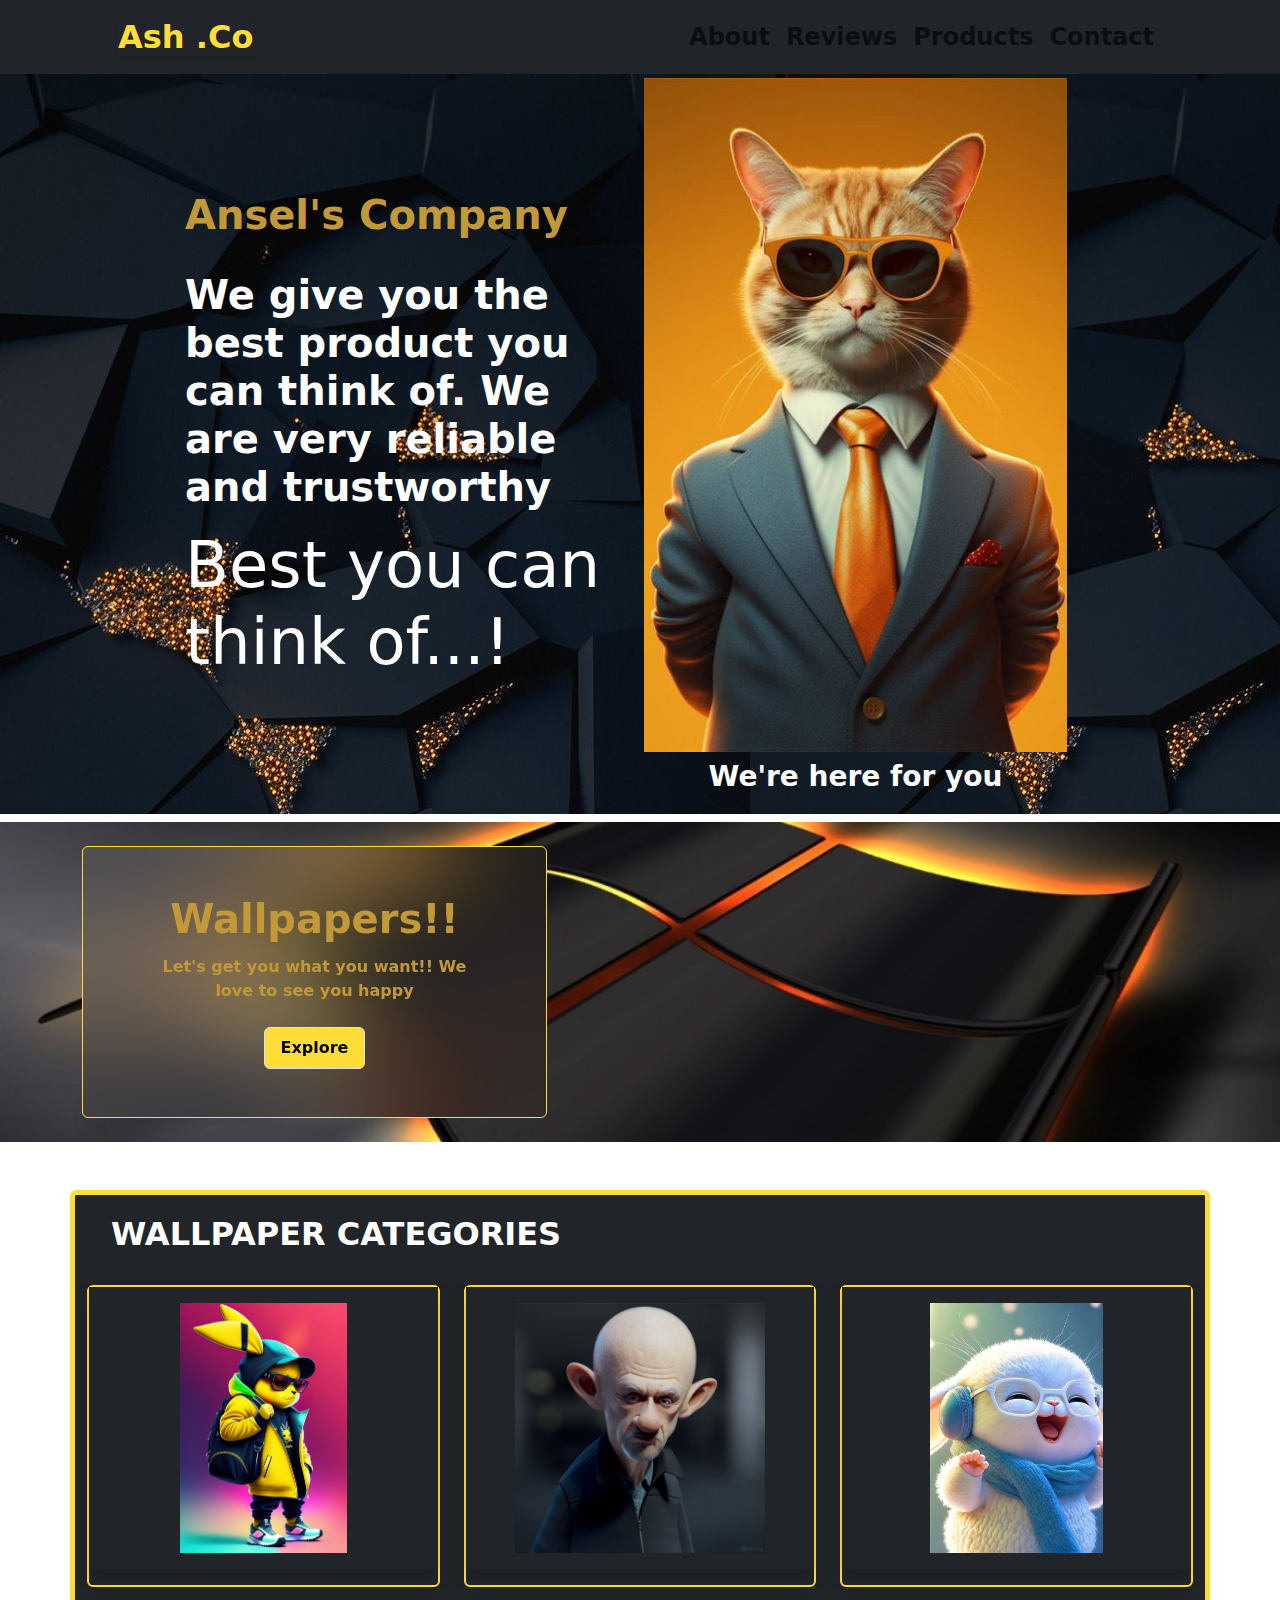
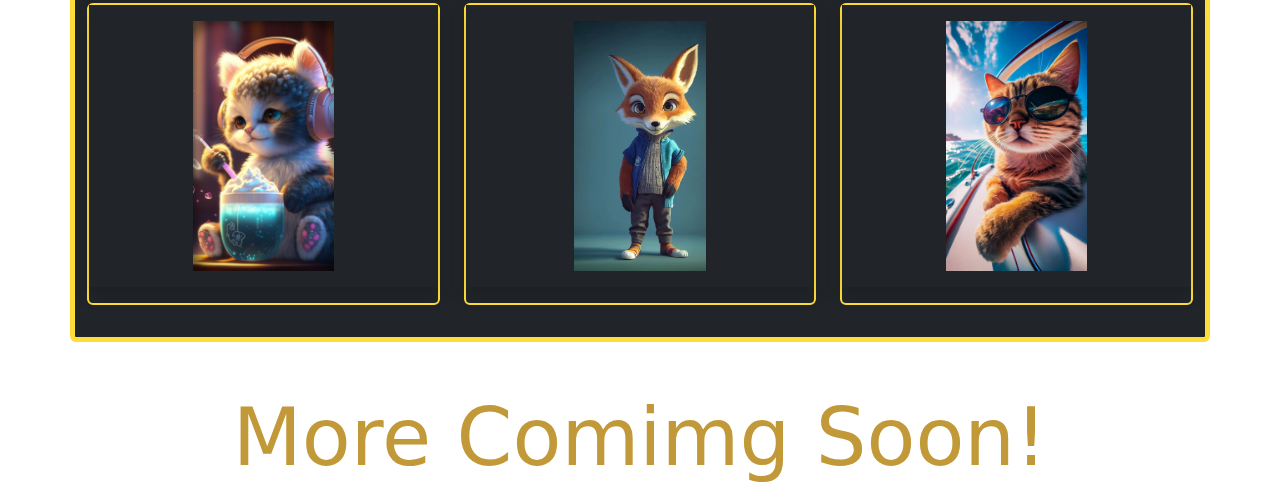
<file: index.html>
<!DOCTYPE html>
<html lang="en">
  <head>
    <meta charset="UTF-8" />
    <meta name="viewport" content="width=device-width, initial-scale=1.0" />
    <link rel="stylesheet" href="main.min.css" />
    <link rel="stylesheet" href="style.css">
    <link
      rel="stylesheet"
      href="https://cdn.jsdelivr.net/npm/bootstrap-icons@1.10.5/font/bootstrap-icons.css"
    />
    <title>Quick Design</title>
  </head>
  <body>
    <!-- nav -->
    <nav class="navbar navbar-expand-md bg-dark">
      <div class="container-lg px-5">
        <a href="#" class="navbar-brand">
          <span class="text-resis fw-bold shadow-sm fs-2"> Ash .Co </span>
        </a>

        <!-- nav-toggler -->
        <button
          class="navbar-toggler bg-resis"
          type="button"
          data-bs-toggle="collapse"
          data-bs-target="#nav"
          arial-controls="main-nav"
          arial-expanded="false"
          aria-label="Toggle navigation"
        >
          <span class="navbar-toggler-icon"></span>
        </button>

        <!-- nav-list showing on only smaller screens -->
        <div
          id="nav"
          class="collapse navbar-collapse justify-content-end align-items-center"
        >
          <ul class="navbar-nav">
            <li class="nav-item fw-bold fs-4">
              <a href="#" class="nav-link">About</a>
            </li>
            <li class="nav-item fw-bold fs-4">
              <a href="#" class="nav-link">Reviews</a>
            </li>
            <li class="nav-item fw-bold fs-4">
              <a href="#" class="nav-link">Products</a>
            </li>
            <li class="nav-item fw-bold fs-4">
              <a href="#" class="nav-link">Contact</a>
            </li>
          </ul>
        </div>
      </div>
    </nav>

    <main>
      <section id="hero" class="mb-2">
        <div class="container-md">
          <div class="container row justify-content-center align-items-center">
            <div class="col-10 col-md-6 col-xl-5 text-start">
              <h1 class="text-primary fw-bold pt-2 pb-4">Ansel's Company</h1>
              <p class="text-white display-6 fw-bold">
                We give you the best product you can think of. We are very
                reliable and trustworthy
              </p>
              <p class="text-white display-3 pb-2">Best you can think of...!</p>
            </div>

            <div class="col-10 col-md-6 col-xl-5 text-center">
              <div class="text-center p-1">
                <img
                  src="Hero.jpg"
                  alt="my image"
                  class="img-fluid"
                />                
              </div>
              <p class="text-white fw-bold fs-3">We're here for you</p>
            </div>
          </div>
        </div>
      </section>

      <section class="about" id="about">
        <div class="container p-3 ">

          <div class="row justify-content-start align-items-center p-2">
            <div class="card col-sm-8 col-md-6 col-lg-5 border-resis">
              <div class="card-body text-center p-5 py-5">
                <h1 class="card-title text-resistance-2 fw-bold mb-3">
                  Wallpapers!!
                </h1>
                <p class="card-subtitle text-resistance-2 fw-bold mb-4">Let's get you what you want!! We love to see you happy</p>
                <button class="btn-sm bg-resis color-black py-2 px-3 border rounded fw-bold">Explore</button>
              </div>
              
              </div>
            </div>
          </div>
        </div>
      </section>

      <section id="Offers" class="my-5">
        <div class="container-md bg-dark my-5 pt-1 border rounded border-resis border-5">
          <h2 class="fw-bold p-3 px-4 text-white">WALLPAPER CATEGORIES</h2>
          <div class="row justify-content-center align-items-center my-3">

            <!-- wallpaper Gallore -->
            <div class="col-sm-9 col-md-4 col-lg-4 c0l-xl-3 mb-3">
              <div class="card cards  border rounded border-resis border-2">
               <p class="card-body shadow bg-dark text-center">
                  <img src="Cute_MainMan.jpg" alt="pony 1" class="img-fluid img-fluids">
               </p>          
              </div>
            </div>
            <div class="col-sm-9 col-md-4 col-lg-4 c0l-xl-3 mb-3">
              <div class="card cards border rounded border-resis border-2">
               <p class="card-body shadow bg-dark text-center">
                  <img src="Cute_granps.jpg" alt="pony 1" class="img-fluid img-fluids">
               </p>          
              </div>
            </div>
            <div class="col-sm-9 col-md-4 col-lg-4 c0l-xl-3 mb-3">
              <div class="card cards  border rounded border-resis border-2">
               <p class="card-body shadow bg-dark text-center">
                  <img src="Cutedoll.jpg" alt="pony 1" class="img-fluid img-fluids">
               </p>
              </div>
            </div>
            <div class="col-sm-9 col-md-4 col-lg-4 c0l-xl-3 mb-3">
              <div class="card cards  border rounded border-resis border-2">
               <p class="card-body shadow bg-dark text-center">
                  <img src="Cute_cat.jpg" alt="pony 1" class="img-fluid img-fluids">
               </p>
              </div>
            </div>
            <div class="col-sm-9 col-md-4 col-lg-4 c0l-xl-3 mb-3">
              <div class="card cards  border rounded border-resis border-2">
               <p class="card-body shadow bg-dark text-center">
                  <img src="Cute_wolf.jpg" alt="pony 1" class="img-fluid img-fluids">
               </p>
              </div>
            </div>
            <div class="col-sm-9 col-md-4 col-lg-4 c0l-xl-3 mb-3">
              <div class="card cards  border rounded border-resis border-2">
               <p class="card-body shadow bg-dark text-center">
                  <img src="Cute_cruiseCat.jpg" alt="pony 1" class="img-fluid img-fluids">
               </p>
              </div>
            </div>           
          </div>
        </div>
      </section>

      <section>
        <p class="display-1 text-resistance-2 text-center">More Comimg Soon!</p>
      </section>
    </main>

    <script
      src="https://cdn.jsdelivr.net/npm/bootstrap@5.3.0/dist/js/bootstrap.bundle.min.js"
      integrity="sha384-geWF76RCwLtnZ8qwWowPQNguL3RmwHVBC9FhGdlKrxdiJJigb/j/68SIy3Te4Bkz"
      crossorigin="anonymous"
    ></script>
    <script>
      const tooltips = document.querySelectorAll(".tt");
      tooltips.forEach((t) => {
        new bootstrap.Tooltips(t);
      });
    </script>
  </body>
</html>
</file>
<file: style.css>
* {
  padding: 0;
  margin: 0;
}

#hero {
  background-image: url('./Hero_bg.jpg');
}

.about {
  background-image: url('./pony-2.jpg');
  background-repeat: no-repeat ;
  background-position: center;
  background-size: cover;
  max-width: 100%;
  height: auto;
}

/* Windows background wallpaper */
.card {
  background: transparent;
  backdrop-filter:blur(50px);
}

/* wallpapers Gallore */
.img-fluids {
  height: 250px;
  /* width: auto; */
}


/* Wallpapers Gallore */
.cards {
  position: relative;
}
.labelx {
  width: 100%;
position: absolute;
bottom: 0;
left: 0;
display: flex;
justify-content: space-between;
}

.f {
  padding: 4px 20px;
  border-radius: 8px;
  text-align: center;
  letter-spacing: 1.3px;
}

.plus {
  padding: 10px;
  border-radius: 30px;
}
</file>
